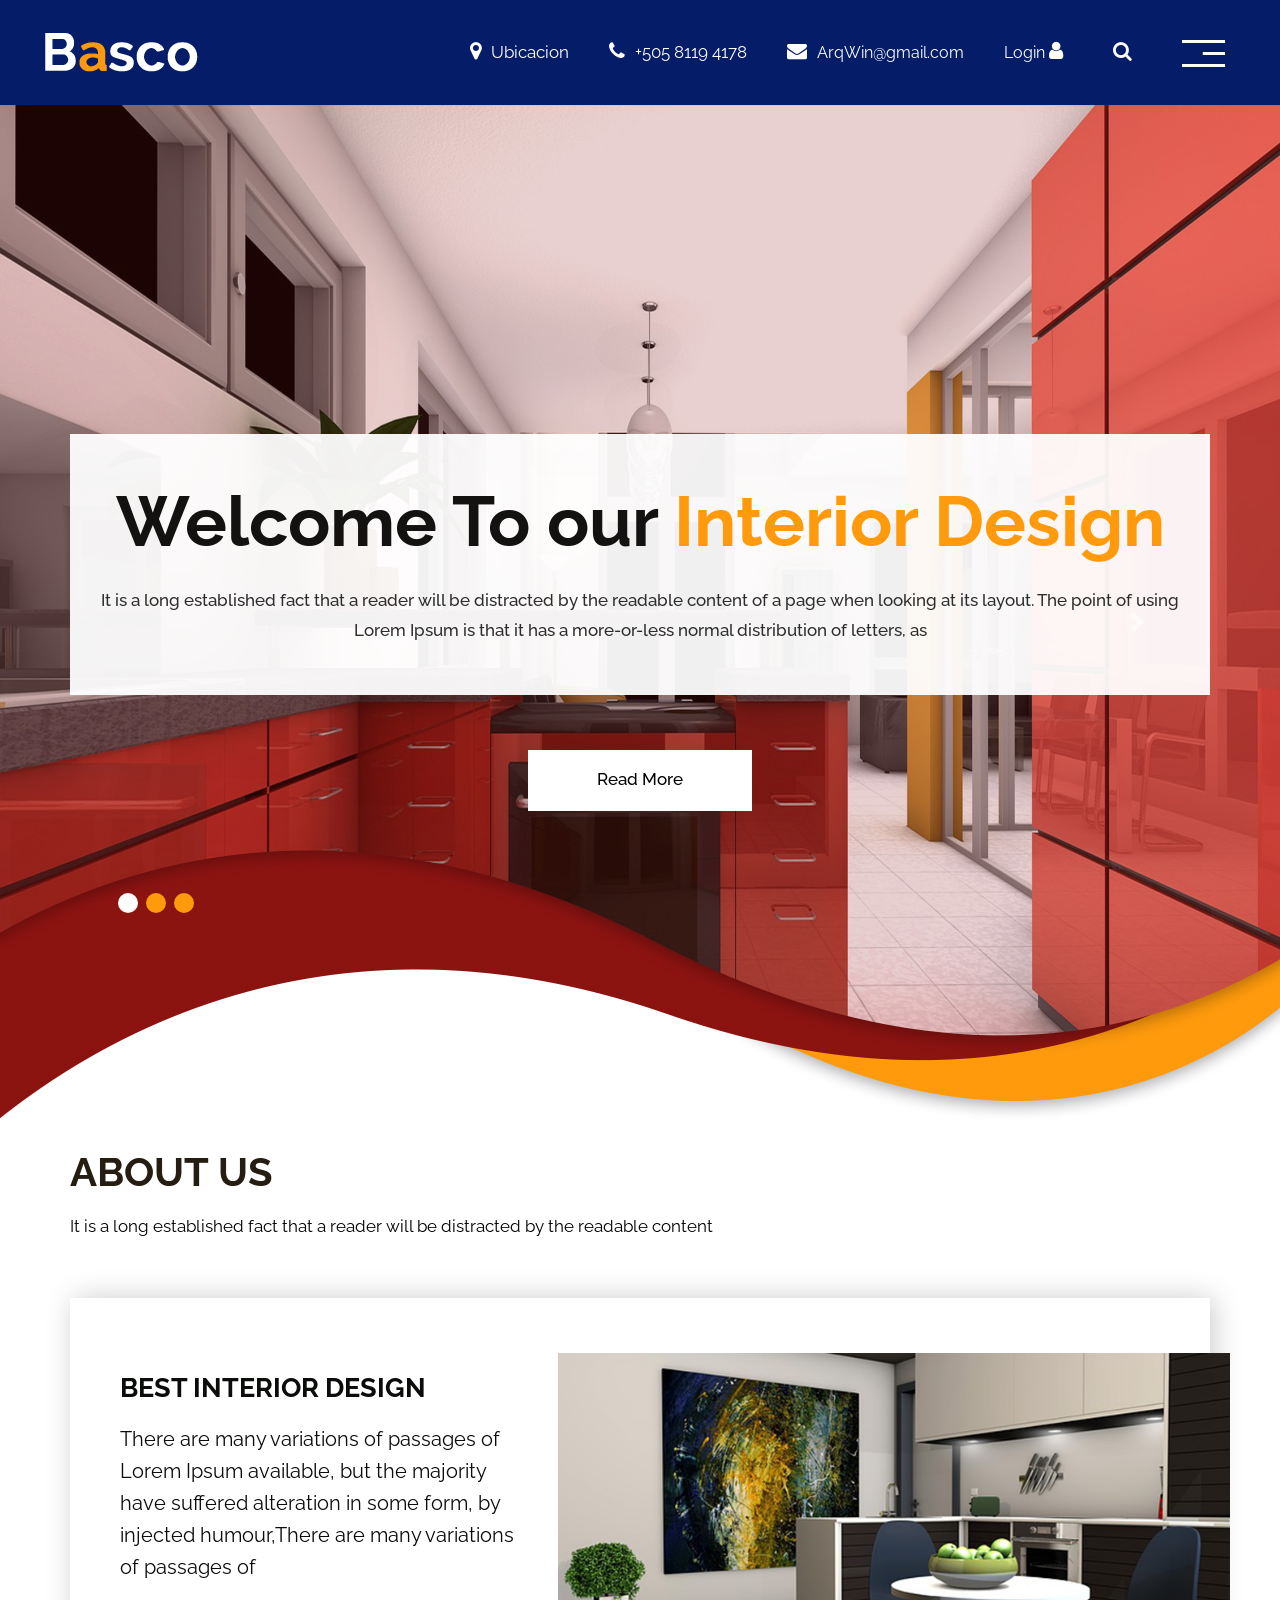
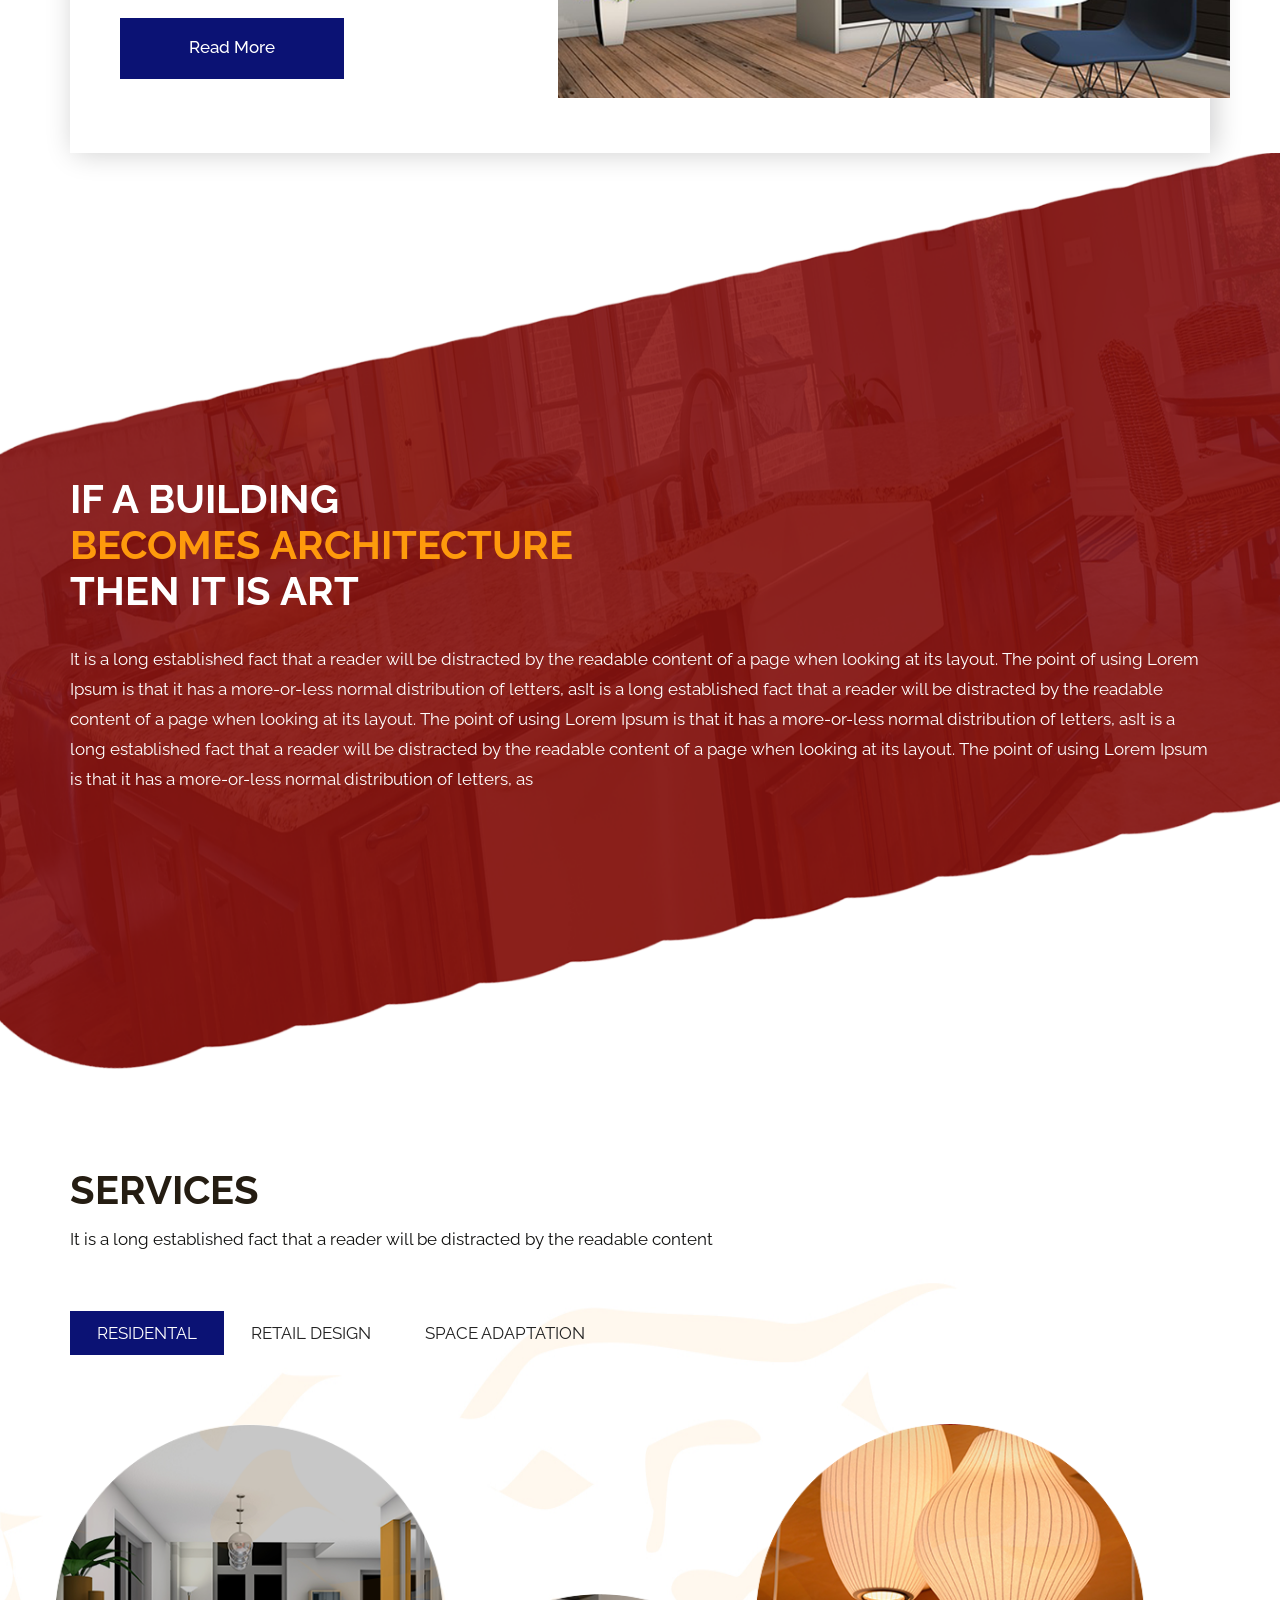
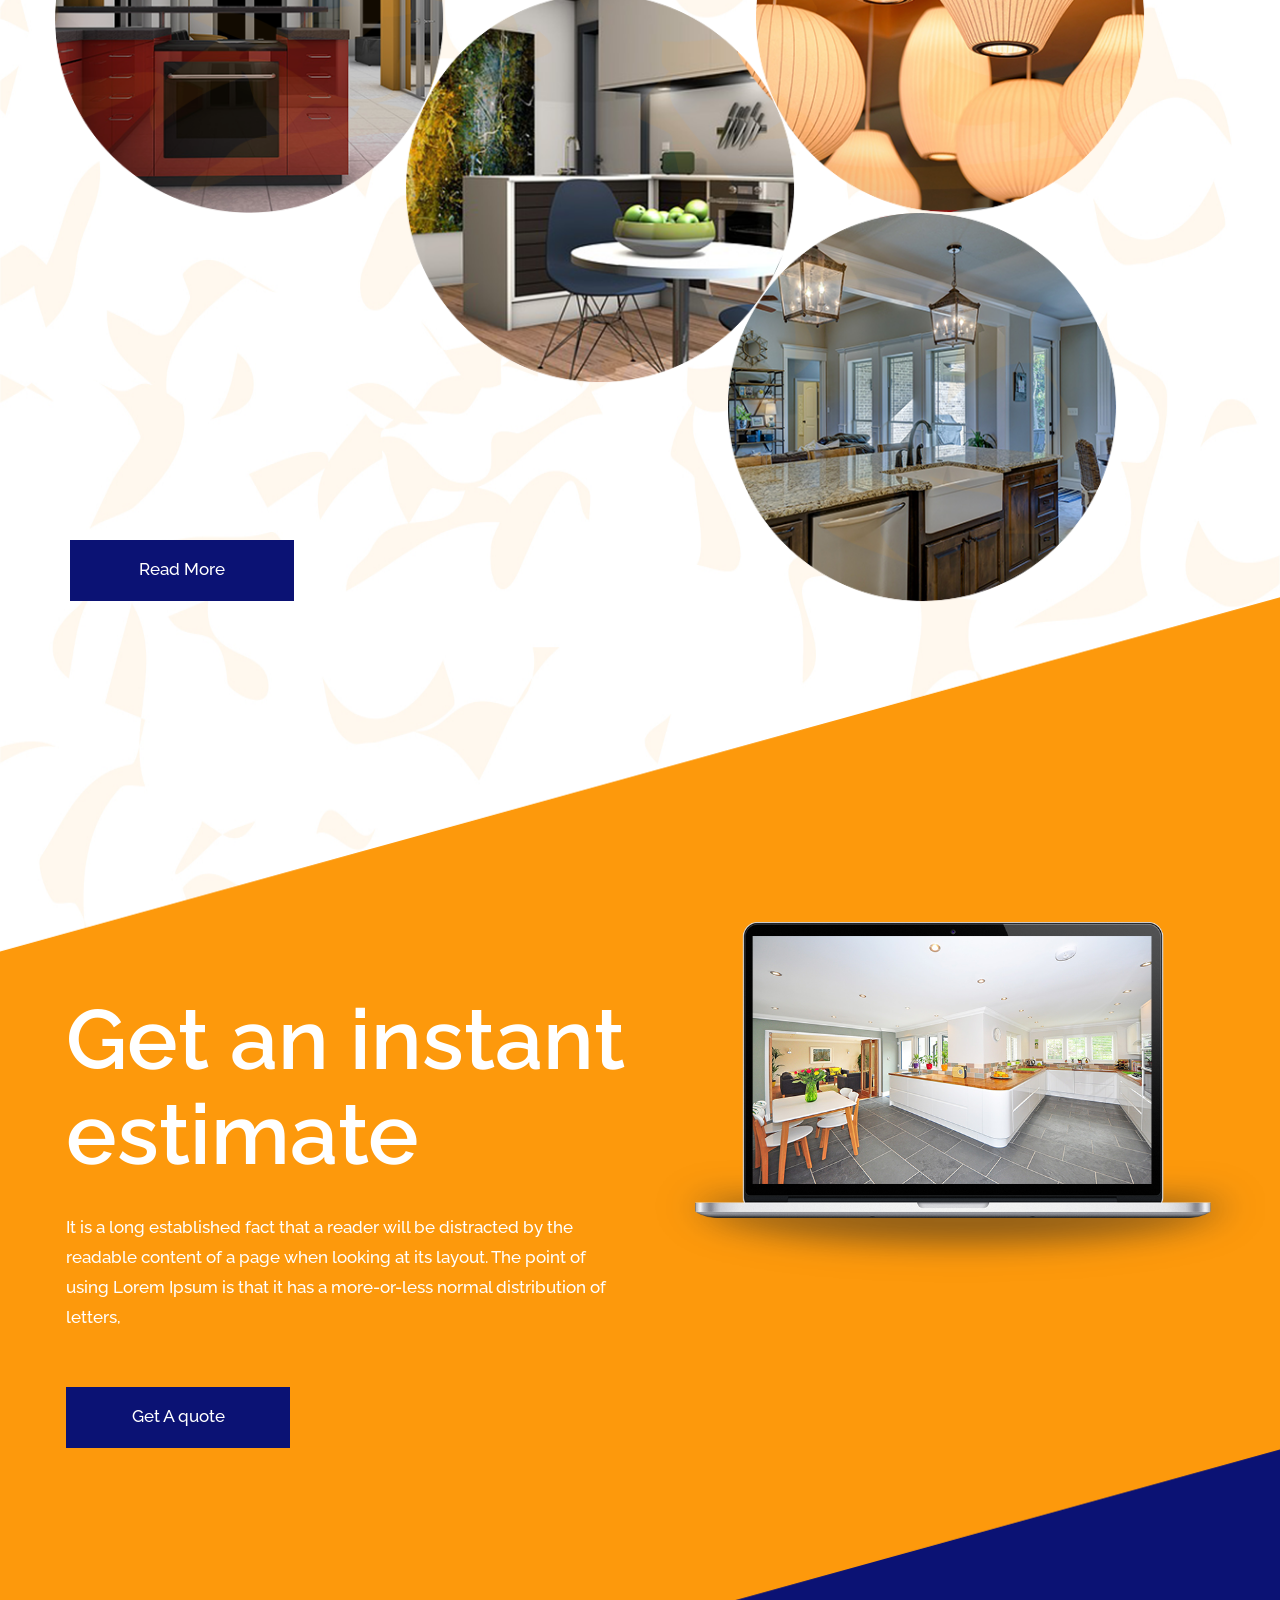
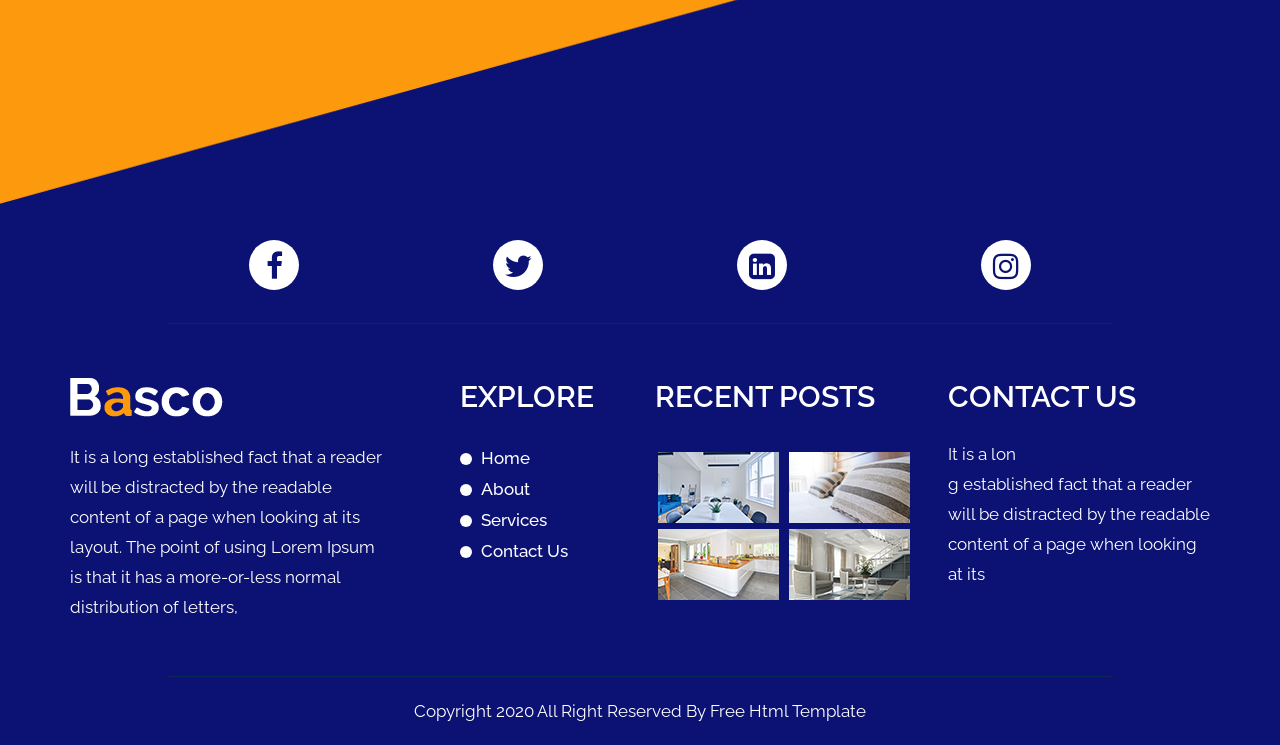
<file: index.html>
<!DOCTYPE html>
<html lang="en">
   <head>
      <!-- basic -->
      <meta charset="utf-8">
      <meta http-equiv="X-UA-Compatible" content="IE=edge">
      <!-- mobile metas -->
      <meta name="viewport" content="width=device-width, initial-scale=1">
      <meta name="viewport" content="initial-scale=1, maximum-scale=1">
      <!-- site metas -->
      <title>ArqWin</title>
      <meta name="keywords" content="">
      <meta name="description" content="">
      <meta name="author" content="">
      <!-- bootstrap css -->
      <link rel="stylesheet" href="css/bootstrap.min.css">
      <!-- style css -->
      <link rel="stylesheet" href="css/style.css">
      <!-- responsive-->
      <link rel="stylesheet" href="css/responsive.css">
      <!-- awesome fontfamily -->
      <link rel="stylesheet" href="https://cdnjs.cloudflare.com/ajax/libs/font-awesome/4.7.0/css/font-awesome.min.css">
      <!--[if lt IE 9]>
      <script src="https://oss.maxcdn.com/html5shiv/3.7.3/html5shiv.min.js"></script>
      <script src="https://oss.maxcdn.com/respond/1.4.2/respond.min.js"></script><![endif]-->
   </head>
   <!-- body -->
   <body class="main-layout">
      <!-- loader  -->
      <div class="loader_bg">
         <div class="loader"><img src="images/loading.gif" alt="" /></div>
      </div>
      <!-- end loader -->
      <div id="mySidepanel" class="sidepanel">
         <a href="javascript:void(0)" class="closebtn" onclick="closeNav()">×</a>
         <a href="index.html">Inicio</a>
         <a href="about.html">Acerca de</a>
         <a href="services.html">Sercicios</a>
         <a href="contact.html">Contacto</a>
      </div>
      <!-- header -->
      <header>
         <!-- header inner -->
         <div class="head-top">
            <div class="container-fluid">
               <div class="row">
                  <div class="col-sm-3">
                     <div class="logo">
                        <a href="index.html"><img src="images/logo_footer.png" /></a>
                     </div>
                  </div>
                  <div class="col-sm-9">
                     <ul class="email text_align_right">
                        <li class="d_none"> <i class="fa fa-map-marker" aria-hidden="true"></i>Ubicacion</a></li>
                        <li class="d_none"><i class="fa fa-phone" aria-hidden="true"></i>+505 8119 4178</a></li>
                        <li class="d_none"> <a href="#"><i class="fa fa-envelope" aria-hidden="true"></i>ArqWin@gmail.com</a></li>
                        <li class="d_none"> <a href="#">Login <i class="fa fa-user" aria-hidden="true"></i></a> </li>
                        <li class="d_none"><i class="fa fa-search" style="cursor: pointer;" aria-hidden="true"></i></li>
                        <li> <button class="openbtn" onclick="openNav()"><img src="images/menu_btn.png"></button></li>
                     </ul>
                  </div>
               </div>
            </div>
         </div>
      </header>
      <!-- end header -->
      <!-- start slider section -->
      <div class=" banner_main">
         <div id="myCarousel" class="carousel slide" data-ride="carousel">
            <ol class="carousel-indicators">
               <li data-target="#myCarousel" data-slide-to="0" class="active"></li>
               <li data-target="#myCarousel" data-slide-to="1"></li>
               <li data-target="#myCarousel" data-slide-to="2"></li>
            </ol>
            <div class="carousel-inner">
               <div class="carousel-item active">
                  <div class="container">
                     <div class="carousel-caption relative">
                        <div class="bg_white">
                           <h1>Welcome To our <span class="yello">Interior Design</span></h1>
                           <p>It is a long established fact that a reader will be distracted by the readable content of a page when looking at its layout. The point of using Lorem Ipsum is that it has a more-or-less normal distribution of letters, as</p>
                        </div>
                        <a class="read_more ban_btn" href="Javascript:void(0)">Read More</a>
                     </div>
                  </div>
               </div>
               <div class="carousel-item">
                  <div class="container">
                     <div class="carousel-caption relative">
                        <div class="bg_white">
                           <h1>Welcome To our <span class="yello">Interior Design</span></h1>
                           <p>It is a long established fact that a reader will be distracted by the readable content of a page when looking at its layout. The point of using Lorem Ipsum is that it has a more-or-less normal distribution of letters, as</p>
                        </div>
                        <a class="read_more ban_btn" href="Javascript:void(0)">Read More</a>
                     </div>
                  </div>
               </div>
               <div class="carousel-item">
                  <div class="container">
                     <div class="carousel-caption relative">
                        <div class="bg_white">
                           <h1>Welcome To our <span class="yello">Interior Design</span></h1>
                           <p>It is a long established fact that a reader will be distracted by the readable content of a page when looking at its layout. The point of using Lorem Ipsum is that it has a more-or-less normal distribution of letters, as</p>
                        </div>
                        <a class="read_more ban_btn" href="Javascript:void(0)">Read More</a>
                     </div>
                  </div>
               </div>
            </div>
            <a class="carousel-control-prev" href="#myCarousel" role="button" data-slide="prev">
            <span class="carousel-control-prev-icon" aria-hidden="true"></span>
            <span class="sr-only">Previous</span>
            </a>
            <a class="carousel-control-next" href="#myCarousel" role="button" data-slide="next">
            <span class="carousel-control-next-icon" aria-hidden="true"></span>
            <span class="sr-only">Next</span>
            </a>
         </div>
      </div>
      <!-- end slider section -->
      <!-- six_box-->
      <div id="about" class="about top_layer">
         <div class="container">
            <div class="row">
               <div class="col-sm-12">
                  <div class="titlepage">
                     <h2>About us</h2>
                     <p>It is a long established fact that a reader will be distracted by the readable content </p>
                  </div>
               </div>
               <div class=" col-sm-12">
                  <div class="about_box">
                     <div class="row d_flex">
                        <div class="col-md-5">
                           <div class="about_box_text">
                              <h3>Best INTERIOR Design</h3>
                              <p>There are many variations of passages of 
                                 Lorem Ipsum available, but the majority 
                                 have suffered alteration in some 
                                 form, by injected humour,There are many 
                                 variations of passages of 
                              </p>
                              <a class="read_more" href="Javascript:void(0)">Read More</a>
                           </div>
                        </div>
                        <div class=" col-md-7  pppp">
                           <div class="about_box_img">
                              <figure><img src="images/about_img.png" alt="#" /></figure>
                           </div>
                        </div>
                     </div>
                  </div>
               </div>
            </div>
         </div>
      </div>
      <!-- end six_box-->
      <!-- building -->
      <div class="building">
         <div class="container">
            <div class="row">
               <div class="col-md-12">
                  <div class="titlepage">
                     <h2>IF A BUILDING <br><span class="yello">BECOMES ARCHITECTURE <br></span> THEN IT IS ART</h2>
                     <p>It is a long established fact that a reader will be distracted by the readable content of a page when looking at its layout. The point of using Lorem Ipsum is that it has a more-or-less normal distribution of letters, asIt is a long established fact that a reader will be distracted by the readable content of a page when looking at its layout. The point of using Lorem Ipsum is that it has a more-or-less normal distribution of letters, asIt is a long established fact that a reader will be distracted by the readable content of a page when looking at its layout. The point of using Lorem Ipsum is that it has a more-or-less normal distribution of letters, as</p>
                  </div>
               </div>
            </div>
         </div>
      </div>
      <!-- end building -->
      <!-- services -->
      <div class="services_main">
         <div class="container">
            <div class="row">
               <div class="col-md-12">
                  <div class="titlepage">
                     <h2>Services</h2>
                     <span>It is a long established fact that a reader will be distracted by the readable content </span>
                  </div>
               </div>
            </div>
            <div class="row">
               <div class="col-sm-12">
                  <ul class="nav nav-tabs md-tabs border_none" id="myTabMD" role="tablist">
                     <li class="nav-item lisertab">
                        <a class="nav-link servi_tab active" id="home-tab-md" data-toggle="tab" href="#home-md" role="tab" aria-controls="home-md"
                           aria-selected="true">RESIDENTAL</a>
                     </li>
                     <li class="nav-item lisertab">
                        <a class="nav-link servi_tab" id="profile-tab-md" data-toggle="tab" href="#profile-md" role="tab" aria-controls="profile-md"
                           aria-selected="false">RETAIL DESIGN</a>
                     </li>
                     <li class="nav-item lisertab">
                        <a class="nav-link servi_tab" id="contact-tab-md" data-toggle="tab" href="#contact-md" role="tab" aria-controls="contact-md"
                           aria-selected="false">SPACE ADAPTATION</a>
                     </li>
                  </ul>
                  <div class="tab-content card back_bg" id="myTabContentMD">
                     <div class="tab-pane fade show active" id="home-md" role="tabpanel" aria-labelledby="home-tab-md">
                        <div class="row">
                           <div class="col-md-4 col-sm-6 padding_0 margin_right20">
                              <div class="services">
                                 <div class="services_img">
                                    <figure><img src="images/service_img1.png" alt="#" />  </figure>
                                    <div class="ho_dist">
                                       <span>Reader will be distracted</span>
                                    </div>
                                 </div>
                              </div>
                           </div>
                           <div class="col-md-4 col-sm-6 padding_0 margin_top70p margin_right20 margin_left20">
                              <div class="services">
                                 <div class="services_img">
                                    <figure><img src="images/service_img2.png" alt="#" />  </figure>
                                    <div class="ho_dist">
                                       <span>Reader will be distracted</span>
                                    </div>
                                 </div>
                              </div>
                           </div>
                           <div class="col-md-4 col-sm-6 padding_0 margin_left20">
                              <div class="services">
                                 <div class="services_img">
                                    <figure><img src="images/service_img3.png" alt="#" />  </figure>
                                    <div class="ho_dist">
                                       <span>Reader will be distracted</span>
                                    </div>
                                 </div>
                              </div>
                           </div>
                           <div class="col-md-4 offset-md-8 col-sm-6 padding_0 margin_top170">
                              <div class="services margin_left60">
                                 <div class="services_img">
                                    <figure><img src="images/service_img4.png" alt="#" />  </figure>
                                    <div class="ho_dist">
                                       <span>Reader will be distracted</span>
                                    </div>
                                 </div>
                              </div>
                           </div>
                           <div class="col-sm-6 margin_top40">
                              <a class="read_more " href="Javascript:void(0)">Read More</a>
                           </div>
                        </div>
                     </div>
                     <div class="tab-pane fade" id="profile-md" role="tabpanel" aria-labelledby="profile-tab-md">
                        <div class="row">
                           <div class="col-md-4 col-sm-6 padding_0 margin_right20">
                              <div class="services">
                                 <div class="services_img">
                                    <figure><img src="images/service_img3.png" alt="#" />  </figure>
                                    <div class="ho_dist">
                                       <span>Reader will be distracted</span>
                                    </div>
                                 </div>
                              </div>
                           </div>
                           <div class="col-md-4 col-sm-6 padding_0 margin_top70p margin_right20 margin_left20">
                              <div class="services">
                                 <div class="services_img">
                                    <figure><img src="images/service_img2.png" alt="#" />  </figure>
                                    <div class="ho_dist">
                                       <span>Reader will be distracted</span>
                                    </div>
                                 </div>
                              </div>
                           </div>
                           <div class="col-md-4 col-sm-6 padding_0 margin_left20">
                              <div class="services">
                                 <div class="services_img">
                                    <figure><img src="images/service_img4.png" alt="#" />  </figure>
                                    <div class="ho_dist">
                                       <span>Reader will be distracted</span>
                                    </div>
                                 </div>
                              </div>
                           </div>
                           <div class="col-md-4 offset-md-8 col-sm-6 padding_0 margin_top170">
                              <div class="services margin_left60">
                                 <div class="services_img">
                                    <figure><img src="images/service_img1.png" alt="#" />  </figure>
                                    <div class="ho_dist">
                                       <span>Reader will be distracted</span>
                                    </div>
                                 </div>
                              </div>
                           </div>
                           <div class="col-sm-6 margin_top40">
                              <a class="read_more " href="Javascript:void(0)">Read More</a>
                           </div>
                        </div>
                     </div>
                     <div class="tab-pane fade" id="contact-md" role="tabpanel" aria-labelledby="contact-tab-md">
                        <div class="row">
                           <div class="col-md-4 col-sm-6 padding_0 margin_right20">
                              <div class="services">
                                 <div class="services_img">
                                    <figure><img src="images/service_img4.png" alt="#" />  </figure>
                                    <div class="ho_dist">
                                       <span>Reader will be distracted</span>
                                    </div>
                                 </div>
                              </div>
                           </div>
                           <div class="col-md-4 col-sm-6 padding_0 margin_top70p margin_right20 margin_left20">
                              <div class="services">
                                 <div class="services_img">
                                    <figure><img src="images/service_img2.png" alt="#" />  </figure>
                                    <div class="ho_dist">
                                       <span>Reader will be distracted</span>
                                    </div>
                                 </div>
                              </div>
                           </div>
                           <div class="col-md-4 col-sm-6 padding_0 margin_left20">
                              <div class="services">
                                 <div class="services_img">
                                    <figure><img src="images/service_img1.png" alt="#" />  </figure>
                                    <div class="ho_dist">
                                       <span>Reader will be distracted</span>
                                    </div>
                                 </div>
                              </div>
                           </div>
                           <div class="col-md-4 offset-md-8 col-sm-6 padding_0 margin_top170">
                              <div class="services margin_left60">
                                 <div class="services_img">
                                    <figure><img src="images/service_img3.png" alt="#" />  </figure>
                                    <div class="ho_dist">
                                       <span>Reader will be distracted</span>
                                    </div>
                                 </div>
                              </div>
                           </div>
                           <div class="col-sm-6 margin_top40">
                              <a class="read_more " href="Javascript:void(0)">Read More</a>
                           </div>
                        </div>
                     </div>
                  </div>
               </div>
            </div>
         </div>
      </div>
      <!-- end services -->
      <!-- instant -->
      <div class="instant">
         <div class="container-fluid">
            <div class="row">
               <div class="col-md-6">
                  <div class="titlepage text_align_left">
                     <h2>Get an instant estimate</h2>
                     <p>It is a long established fact that a reader will be distracted by the readable content of a page when looking at its layout. The point of using Lorem Ipsum is that it has a more-or-less normal distribution of letters,</p>
                     <a class="read_more" href="Javascript:void(0)">Get A quote</a>
                  </div>
               </div>
               <div class="col-md-6">
                  <div class="instant_img">
                     <figure><img src="images/pc.png" alt="#"/></figure>
                  </div>
               </div>
            </div>
         </div>
      </div>
      <!-- end instant -->
      <!-- footer -->
      <footer>
         <div class="footer">
            <div class="container">
               <div class="row">
                  <div class="col-md-10 offset-md-1">
                     <ul class="social_icon text_align_center">
                        <li> <a href="#"><i class="fa fa-facebook-f"></i></a></li>
                        <li> <a href="#"><i class="fa fa-twitter"></i></a></li>
                        <li> <a href="#"><i class="fa fa-linkedin-square" aria-hidden="true"></i></a></li>
                        <li> <a href="#"><i class="fa fa-instagram" aria-hidden="true"></i></a></li>
                     </ul>
                  </div>
                  <div class="col-md-4 col-sm-6">
                     <div class="reader">
                        <a href="index.html"><img src="images/logo_footer.png" alt="#"/></a>
                        <p class="padd_flet40">It is a long established fact that a reader will be distracted by the readable content of a page when looking at its layout. The point of using Lorem Ipsum is that it has a more-or-less normal distribution of letters,</p>
                     </div>
                  </div>
                  <div class="col-md-2 col-sm-6">
                     <div class="reader">
                        <h3>Explore</h3>
                        <ul class="xple_menu">
                           <li><a href="index.html">Home</a></li>
                           <li><a href="about.html">About</a></li>
                           <li><a href="services.html">Services</a></li>
                           <li><a href="contact.html">Contact Us</a></li>
                        </ul>
                     </div>
                  </div>
                  <div class="col-md-3 col-sm-6">
                     <div class="reader">
                        <h3>Recent Posts</h3>
                        <ul class="re_post">
                           <li><img src="images/re_img1.jpg" alt="#"/></li>
                           <li><img src="images/re_img2.jpg" alt="#"/></li>
                           <li><img src="images/re_img3.jpg" alt="#"/></li>
                           <li><img src="images/re_img4.jpg" alt="#"/></li>
                        </ul>
                     </div>
                  </div>
                  <div class="col-md-3 col-sm-6">
                     <div class="reader">
                        <h3>Contact Us</h3>
                        <p>It is a lon <br> g established fact that a reader will be distracted by the readable content of a page when looking at its </p>
                     </div>
                  </div>
               </div>
            </div>
            <div class="copyright text_align_center">
               <div class="container">
                  <div class="row">
                     <div class="col-md-10 offset-md-1">
                        <p>Copyright 2020 All Right Reserved By <a href="https://html.design/"> Free Html Template</a></p>
                     </div>
                  </div>
               </div>
            </div>
         </div>
      </footer>
      <!-- end footer -->
      <!-- Javascript files-->
      <script src="js/jquery.min.js"></script>
      <script src="js/bootstrap.bundle.min.js"></script>
      <script src="js/custom.js"></script>
      <script src="js/jquery-3.0.0.min.js"></script>
   </body>
</html>
</file>
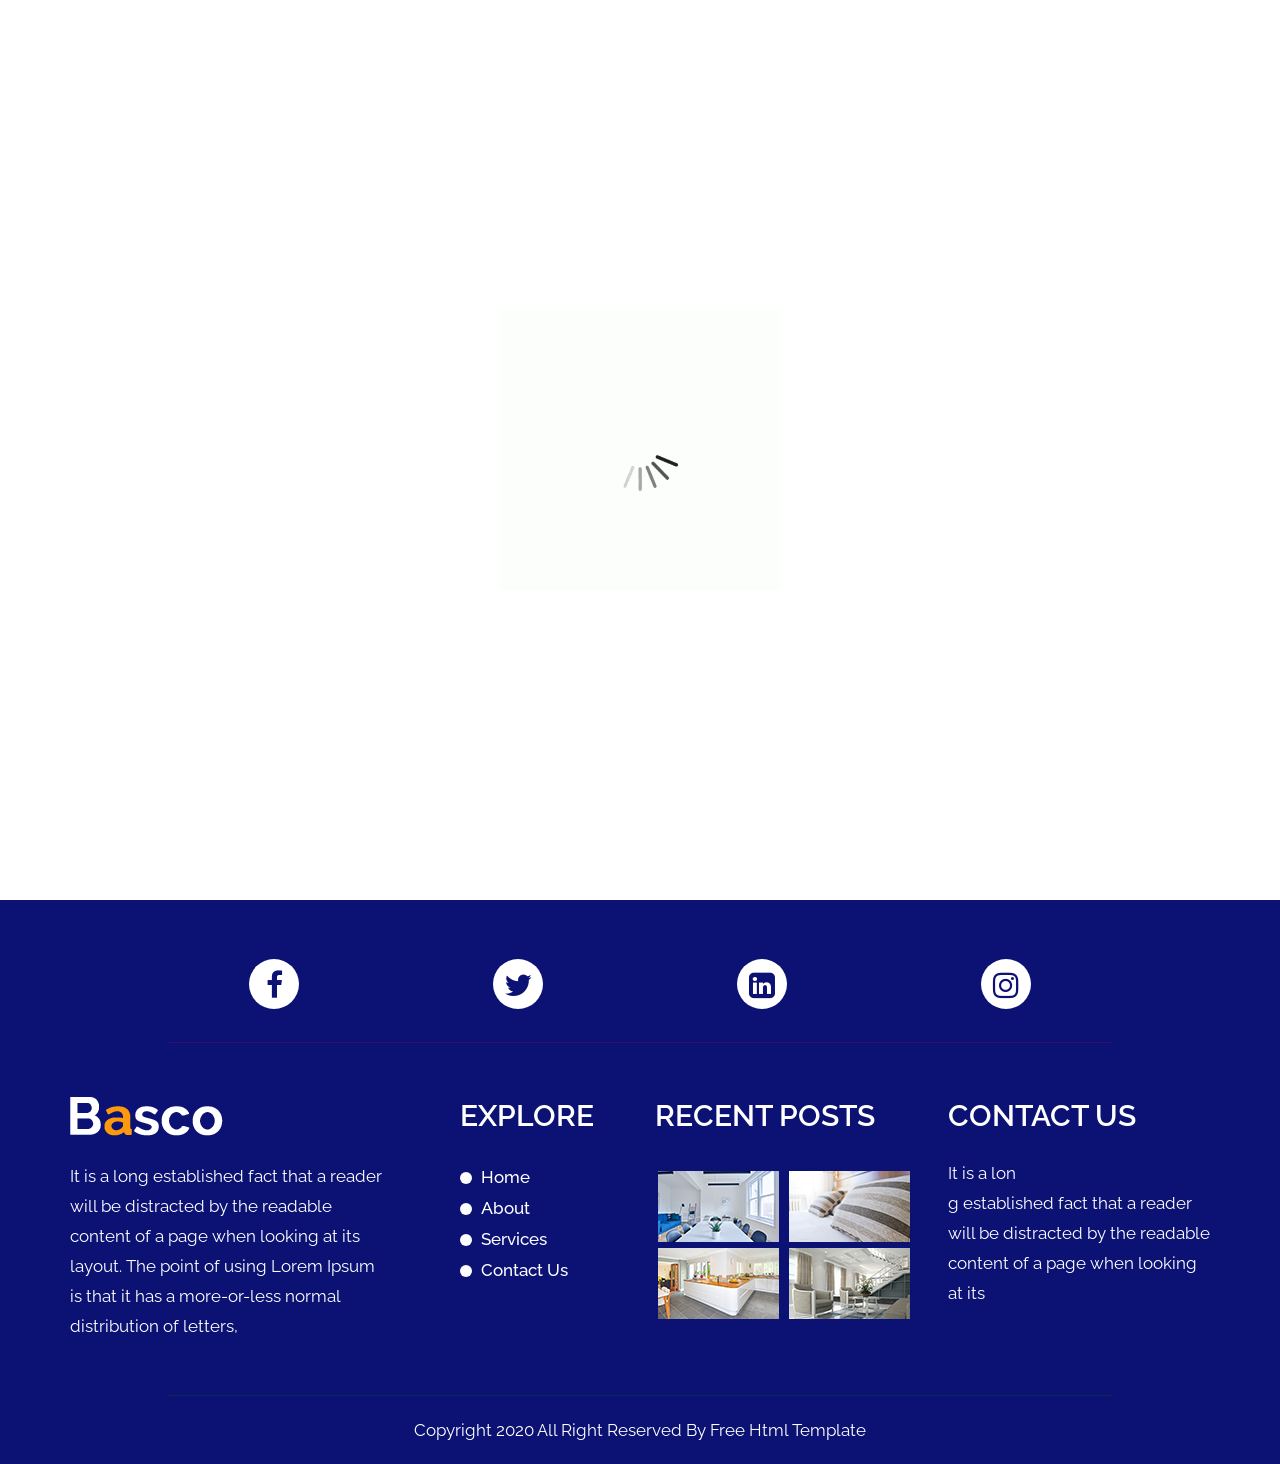
<file: about.html>
<!DOCTYPE html>
<html lang="en">
   <head>
      <!-- basic -->
      <meta charset="utf-8">
      <meta http-equiv="X-UA-Compatible" content="IE=edge">
      <!-- mobile metas -->
      <meta name="viewport" content="width=device-width, initial-scale=1">
      <meta name="viewport" content="initial-scale=1, maximum-scale=1">
      <!-- site metas -->
      <title>basco</title>
      <meta name="keywords" content="">
      <meta name="description" content="">
      <meta name="author" content="">
      <!-- bootstrap css -->
      <link rel="stylesheet" href="css/bootstrap.min.css">
      <!-- style css -->
      <link rel="stylesheet" href="css/style.css">
      <!-- responsive-->
      <link rel="stylesheet" href="css/responsive.css">
      <!-- awesome fontfamily -->
      <link rel="stylesheet" href="https://cdnjs.cloudflare.com/ajax/libs/font-awesome/4.7.0/css/font-awesome.min.css">
      <!--[if lt IE 9]>
      <script src="https://oss.maxcdn.com/html5shiv/3.7.3/html5shiv.min.js"></script>
      <script src="https://oss.maxcdn.com/respond/1.4.2/respond.min.js"></script><![endif]-->
   </head>
   <!-- body -->
   <body class="main-layout inner_page">
      <!-- loader  -->
      <div class="loader_bg">
         <div class="loader"><img src="images/loading.gif" alt="" /></div>
      </div>
      <!-- end loader -->
      <div id="mySidepanel" class="sidepanel">
         <a href="javascript:void(0)" class="closebtn" onclick="closeNav()">×</a>
         <a href="index.html">Home</a>
         <a href="about.html">About</a>
         <a href="services.html">Services</a>
         <a href="contact.html">Contact</a>
      </div>
      <!-- header -->
      <header>
         <!-- header inner -->
         <div class="head-top">
            <div class="container-fluid">
               <div class="row">
                  <div class="col-sm-3">
                     <div class="logo">
                        <a href="index.html"><img src="images/logo_footer.png" /></a>
                     </div>
                  </div>
                  <div class="col-sm-9">
                     <ul class="email text_align_right">
                        <li class="d_none"> <i class="fa fa-map-marker" aria-hidden="true"></i>Location</a></li>
                        <li class="d_none"><i class="fa fa-phone" aria-hidden="true"></i>+71  1234567890</a></li>
                        <li class="d_none"> <a href="#"><i class="fa fa-envelope" aria-hidden="true"></i>demo@gmail.com</a></li>
                        <li class="d_none"> <a href="#">Login <i class="fa fa-user" aria-hidden="true"></i></a> </li>
                        <li class="d_none"><i class="fa fa-search" style="cursor: pointer;" aria-hidden="true"></i></li>
                        <li> <button class="openbtn" onclick="openNav()"><img src="images/menu_btn.png"></button></li>
                     </ul>
                  </div>
               </div>
            </div>
         </div>
      </header>
      <!-- end header -->
    
      <!-- about-->
      <div class="about">
         <div class="container">
            <div class="row">
               <div class="col-sm-12">
                  <div class="titlepage">
                     <h2>About us</h2>
                     <p>It is a long established fact that a reader will be distracted by the readable content </p>
                  </div>
               </div>
               <div class=" col-sm-12">
                  <div class="about_box">
                     <div class="row d_flex">
                        <div class="col-md-5">
                           <div class="about_box_text">
                              <h3>Best INTERIOR Design</h3>
                              <p>There are many variations of passages of 
                                 Lorem Ipsum available, but the majority 
                                 have suffered alteration in some 
                                 form, by injected humour,There are many 
                                 variations of passages of 
                              </p>
                              <a class="read_more" href="Javascript:void(0)">Read More</a>
                           </div>
                        </div>
                        <div class=" col-md-7  pppp">
                           <div class="about_box_img">
                              <figure><img src="images/about_img.png" alt="#" /></figure>
                           </div>
                        </div>
                     </div>
                  </div>
               </div>
            </div>
         </div>
      </div>
      <!-- end about-->

      <!-- footer -->
      <footer>
         <div class="footer">
            <div class="container">
               <div class="row">
                  <div class="col-md-10 offset-md-1">
                     <ul class="social_icon text_align_center">
                        <li> <a href="#"><i class="fa fa-facebook-f"></i></a></li>
                        <li> <a href="#"><i class="fa fa-twitter"></i></a></li>
                        <li> <a href="#"><i class="fa fa-linkedin-square" aria-hidden="true"></i></a></li>
                        <li> <a href="#"><i class="fa fa-instagram" aria-hidden="true"></i></a></li>
                     </ul>
                  </div>
                  <div class="col-md-4 col-sm-6">
                     <div class="reader">
                        <a href="index.html"><img src="images/logo_footer.png" alt="#"/></a>
                        <p class="padd_flet40">It is a long established fact that a reader will be distracted by the readable content of a page when looking at its layout. The point of using Lorem Ipsum is that it has a more-or-less normal distribution of letters,</p>
                     </div>
                  </div>
                  <div class="col-md-2 col-sm-6">
                     <div class="reader">
                        <h3>Explore</h3>
                        <ul class="xple_menu">
                           <li><a href="index.html">Home</a></li>
                           <li><a href="about.html">About</a></li>
                           <li><a href="services.html">Services</a></li>
                           <li><a href="contact.html">Contact Us</a></li>
                        </ul>
                     </div>
                  </div>
                  <div class="col-md-3 col-sm-6">
                     <div class="reader">
                        <h3>Recent Posts</h3>
                        <ul class="re_post">
                           <li><img src="images/re_img1.jpg" alt="#"/></li>
                           <li><img src="images/re_img2.jpg" alt="#"/></li>
                           <li><img src="images/re_img3.jpg" alt="#"/></li>
                           <li><img src="images/re_img4.jpg" alt="#"/></li>
                        </ul>
                     </div>
                  </div>
                  <div class="col-md-3 col-sm-6">
                     <div class="reader">
                        <h3>Contact Us</h3>
                        <p>It is a lon <br> g established fact that a reader will be distracted by the readable content of a page when looking at its </p>
                     </div>
                  </div>
               </div>
            </div>
            <div class="copyright text_align_center">
               <div class="container">
                  <div class="row">
                     <div class="col-md-10 offset-md-1">
                        <p>Copyright 2020 All Right Reserved By <a href="https://html.design/"> Free Html Template</a></p>
                     </div>
                  </div>
               </div>
            </div>
         </div>
      </footer>
      <!-- end footer -->
      <!-- Javascript files-->
      <script src="js/jquery.min.js"></script>
      <script src="js/bootstrap.bundle.min.js"></script>
      <script src="js/custom.js"></script>
      <script src="js/jquery-3.0.0.min.js"></script>
   </body>
</html>
</file>
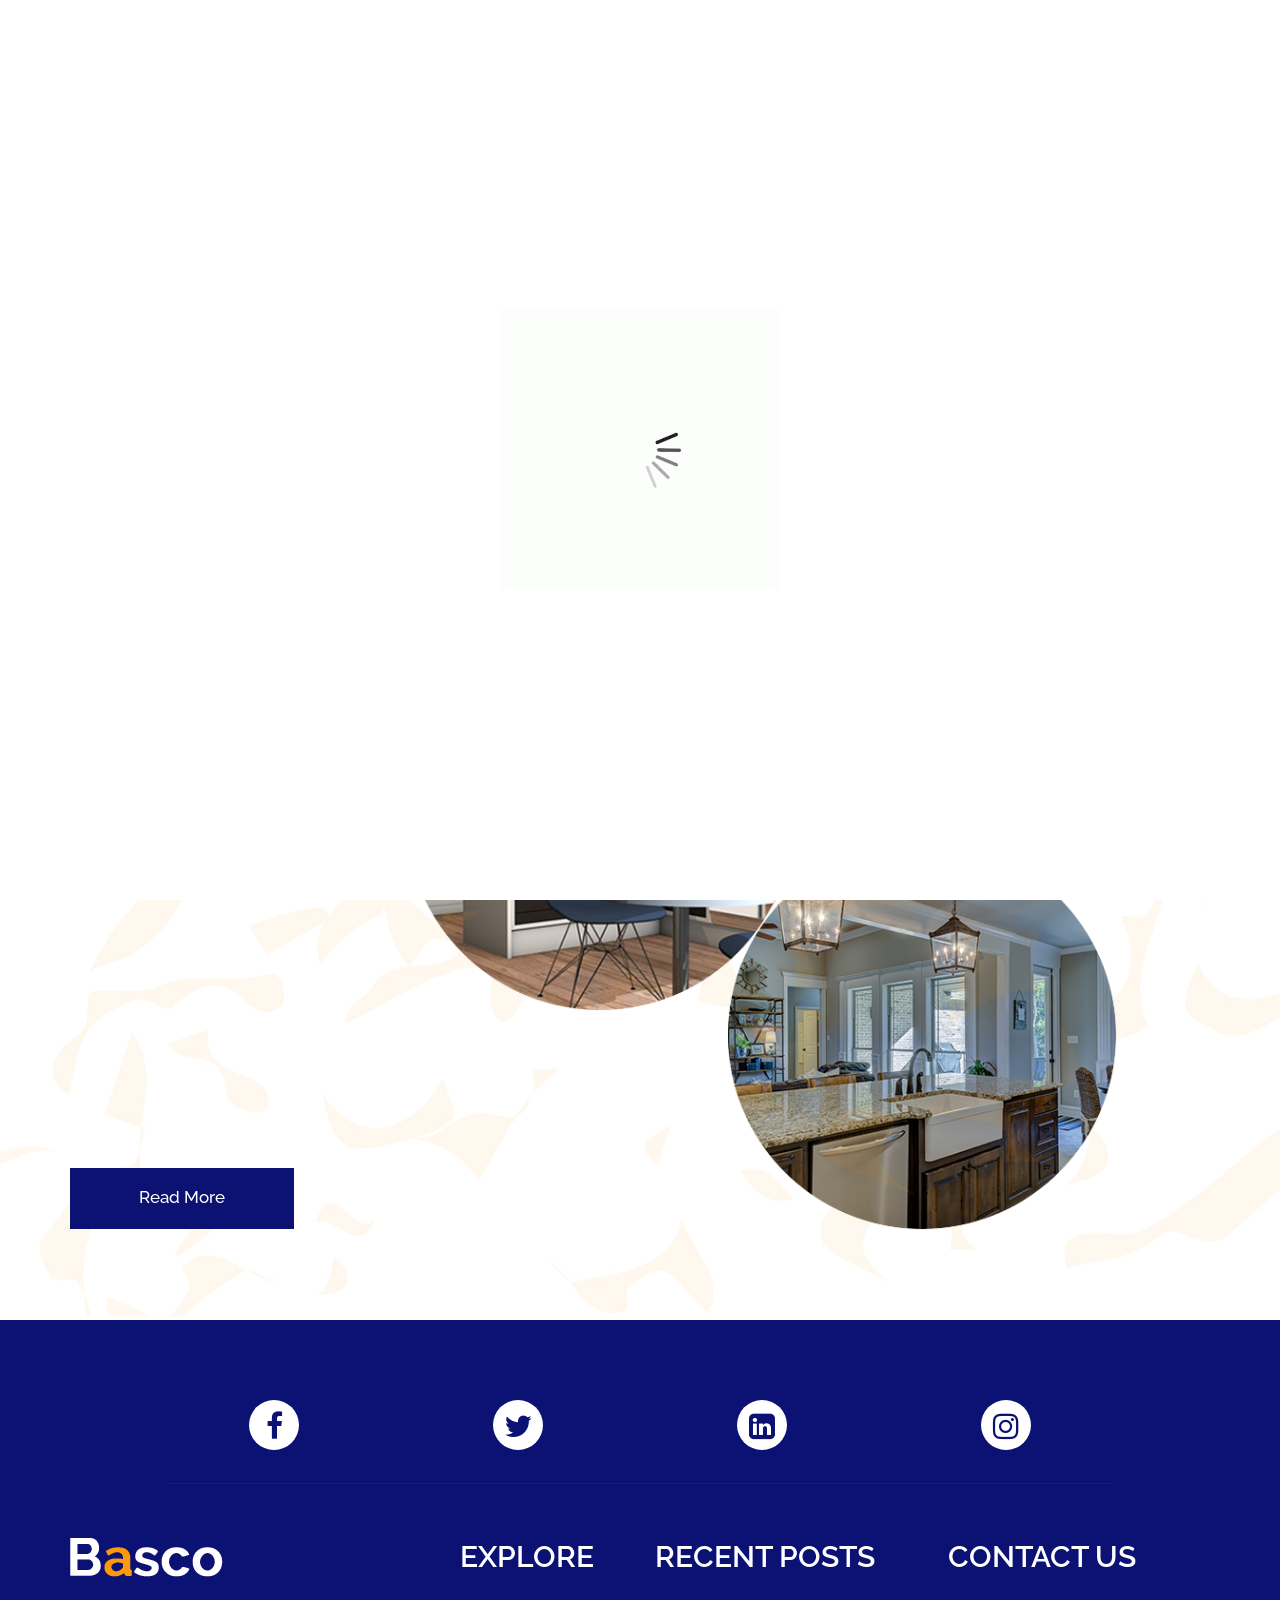
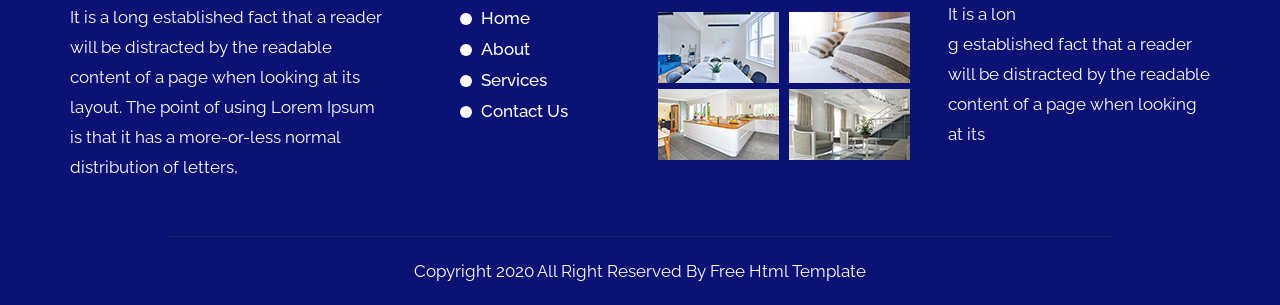
<file: services.html>
<!DOCTYPE html>
<html lang="en">
   <head>
      <!-- basic -->
      <meta charset="utf-8">
      <meta http-equiv="X-UA-Compatible" content="IE=edge">
      <!-- mobile metas -->
      <meta name="viewport" content="width=device-width, initial-scale=1">
      <meta name="viewport" content="initial-scale=1, maximum-scale=1">
      <!-- site metas -->
      <title>basco</title>
      <meta name="keywords" content="">
      <meta name="description" content="">
      <meta name="author" content="">
      <!-- bootstrap css -->
      <link rel="stylesheet" href="css/bootstrap.min.css">
      <!-- style css -->
      <link rel="stylesheet" href="css/style.css">
      <!-- responsive-->
      <link rel="stylesheet" href="css/responsive.css">
      <!-- awesome fontfamily -->
      <link rel="stylesheet" href="https://cdnjs.cloudflare.com/ajax/libs/font-awesome/4.7.0/css/font-awesome.min.css">
      <!--[if lt IE 9]>
      <script src="https://oss.maxcdn.com/html5shiv/3.7.3/html5shiv.min.js"></script>
      <script src="https://oss.maxcdn.com/respond/1.4.2/respond.min.js"></script><![endif]-->
   </head>
   <!-- body -->
   <body class="main-layout inner_page">
      <!-- loader  -->
      <div class="loader_bg">
         <div class="loader"><img src="images/loading.gif" alt="" /></div>
      </div>
      <!-- end loader -->
      <div id="mySidepanel" class="sidepanel">
         <a href="javascript:void(0)" class="closebtn" onclick="closeNav()">×</a>
         <a href="index.html">Home</a>
         <a href="about.html">About</a>
         <a href="services.html">Services</a>
         <a href="contact.html">Contact</a>
      </div>
      <!-- header -->
      <header>
         <!-- header inner -->
         <div class="head-top">
            <div class="container-fluid">
               <div class="row">
                  <div class="col-sm-3">
                     <div class="logo">
                        <a href="index.html"><img src="images/logo_footer.png" /></a>
                     </div>
                  </div>
                  <div class="col-sm-9">
                     <ul class="email text_align_right">
                        <li class="d_none"> <i class="fa fa-map-marker" aria-hidden="true"></i>Location</a></li>
                        <li class="d_none"><i class="fa fa-phone" aria-hidden="true"></i>+71  1234567890</a></li>
                        <li class="d_none"> <a href="#"><i class="fa fa-envelope" aria-hidden="true"></i>demo@gmail.com</a></li>
                        <li class="d_none"> <a href="#">Login <i class="fa fa-user" aria-hidden="true"></i></a> </li>
                        <li class="d_none"><i class="fa fa-search" style="cursor: pointer;" aria-hidden="true"></i></li>
                        <li> <button class="openbtn" onclick="openNav()"><img src="images/menu_btn.png"></button></li>
                     </ul>
                  </div>
               </div>
            </div>
         </div>
      </header>
      <!-- end header -->
     
      <!-- services -->
      <div class="services_main">
         <div class="container">
            <div class="row">
               <div class="col-md-12">
                  <div class="titlepage">
                     <h2>Services</h2>
                     <span>It is a long established fact that a reader will be distracted by the readable content </span>
                  </div>
               </div>
            </div>
            <div class="row">
               <div class="col-sm-12">
                  <ul class="nav nav-tabs md-tabs border_none" id="myTabMD" role="tablist">
                     <li class="nav-item lisertab">
                        <a class="nav-link servi_tab active" id="home-tab-md" data-toggle="tab" href="#home-md" role="tab" aria-controls="home-md"
                           aria-selected="true">RESIDENTAL</a>
                     </li>
                     <li class="nav-item lisertab">
                        <a class="nav-link servi_tab" id="profile-tab-md" data-toggle="tab" href="#profile-md" role="tab" aria-controls="profile-md"
                           aria-selected="false">RETAIL DESIGN</a>
                     </li>
                     <li class="nav-item lisertab">
                        <a class="nav-link servi_tab" id="contact-tab-md" data-toggle="tab" href="#contact-md" role="tab" aria-controls="contact-md"
                           aria-selected="false">SPACE ADAPTATION</a>
                     </li>
                  </ul>
                  <div class="tab-content card back_bg" id="myTabContentMD">
                     <div class="tab-pane fade show active" id="home-md" role="tabpanel" aria-labelledby="home-tab-md">
                        <div class="row">
                           <div class="col-md-4 col-sm-6 padding_0 margin_right20">
                              <div class="services">
                                 <div class="services_img">
                                    <figure><img src="images/service_img1.png" alt="#" />  </figure>
                                    <div class="ho_dist">
                                       <span>Reader will be distracted</span>
                                    </div>
                                 </div>
                              </div>
                           </div>
                           <div class="col-md-4 col-sm-6 padding_0 margin_top70p margin_right20 margin_left20">
                              <div class="services">
                                 <div class="services_img">
                                    <figure><img src="images/service_img2.png" alt="#" />  </figure>
                                    <div class="ho_dist">
                                       <span>Reader will be distracted</span>
                                    </div>
                                 </div>
                              </div>
                           </div>
                           <div class="col-md-4 col-sm-6 padding_0 margin_left20">
                              <div class="services">
                                 <div class="services_img">
                                    <figure><img src="images/service_img3.png" alt="#" />  </figure>
                                    <div class="ho_dist">
                                       <span>Reader will be distracted</span>
                                    </div>
                                 </div>
                              </div>
                           </div>
                           <div class="col-md-4 offset-md-8 col-sm-6 padding_0 margin_top170">
                              <div class="services margin_left60">
                                 <div class="services_img">
                                    <figure><img src="images/service_img4.png" alt="#" />  </figure>
                                    <div class="ho_dist">
                                       <span>Reader will be distracted</span>
                                    </div>
                                 </div>
                              </div>
                           </div>
                           <div class="col-sm-6 margin_top40">
                              <a class="read_more " href="Javascript:void(0)">Read More</a>
                           </div>
                        </div>
                     </div>
                     <div class="tab-pane fade" id="profile-md" role="tabpanel" aria-labelledby="profile-tab-md">
                        <div class="row">
                           <div class="col-md-4 col-sm-6 padding_0 margin_right20">
                              <div class="services">
                                 <div class="services_img">
                                    <figure><img src="images/service_img3.png" alt="#" />  </figure>
                                    <div class="ho_dist">
                                       <span>Reader will be distracted</span>
                                    </div>
                                 </div>
                              </div>
                           </div>
                           <div class="col-md-4 col-sm-6 padding_0 margin_top70p margin_right20 margin_left20">
                              <div class="services">
                                 <div class="services_img">
                                    <figure><img src="images/service_img2.png" alt="#" />  </figure>
                                    <div class="ho_dist">
                                       <span>Reader will be distracted</span>
                                    </div>
                                 </div>
                              </div>
                           </div>
                           <div class="col-md-4 col-sm-6 padding_0 margin_left20">
                              <div class="services">
                                 <div class="services_img">
                                    <figure><img src="images/service_img4.png" alt="#" />  </figure>
                                    <div class="ho_dist">
                                       <span>Reader will be distracted</span>
                                    </div>
                                 </div>
                              </div>
                           </div>
                           <div class="col-md-4 offset-md-8 col-sm-6 padding_0 margin_top170">
                              <div class="services margin_left60">
                                 <div class="services_img">
                                    <figure><img src="images/service_img1.png" alt="#" />  </figure>
                                    <div class="ho_dist">
                                       <span>Reader will be distracted</span>
                                    </div>
                                 </div>
                              </div>
                           </div>
                           <div class="col-sm-6 margin_top40">
                              <a class="read_more " href="Javascript:void(0)">Read More</a>
                           </div>
                        </div>
                     </div>
                     <div class="tab-pane fade" id="contact-md" role="tabpanel" aria-labelledby="contact-tab-md">
                        <div class="row">
                           <div class="col-md-4 col-sm-6 padding_0 margin_right20">
                              <div class="services">
                                 <div class="services_img">
                                    <figure><img src="images/service_img4.png" alt="#" />  </figure>
                                    <div class="ho_dist">
                                       <span>Reader will be distracted</span>
                                    </div>
                                 </div>
                              </div>
                           </div>
                           <div class="col-md-4 col-sm-6 padding_0 margin_top70p margin_right20 margin_left20">
                              <div class="services">
                                 <div class="services_img">
                                    <figure><img src="images/service_img2.png" alt="#" />  </figure>
                                    <div class="ho_dist">
                                       <span>Reader will be distracted</span>
                                    </div>
                                 </div>
                              </div>
                           </div>
                           <div class="col-md-4 col-sm-6 padding_0 margin_left20">
                              <div class="services">
                                 <div class="services_img">
                                    <figure><img src="images/service_img1.png" alt="#" />  </figure>
                                    <div class="ho_dist">
                                       <span>Reader will be distracted</span>
                                    </div>
                                 </div>
                              </div>
                           </div>
                           <div class="col-md-4 offset-md-8 col-sm-6 padding_0 margin_top170">
                              <div class="services margin_left60">
                                 <div class="services_img">
                                    <figure><img src="images/service_img3.png" alt="#" />  </figure>
                                    <div class="ho_dist">
                                       <span>Reader will be distracted</span>
                                    </div>
                                 </div>
                              </div>
                           </div>
                           <div class="col-sm-6 margin_top40">
                              <a class="read_more " href="Javascript:void(0)">Read More</a>
                           </div>
                        </div>
                     </div>
                  </div>
               </div>
            </div>
         </div>
      </div>
      <!-- end services -->
      <!-- footer -->
      <footer>
         <div class="footer">
            <div class="container">
               <div class="row">
                  <div class="col-md-10 offset-md-1">
                     <ul class="social_icon text_align_center">
                        <li> <a href="#"><i class="fa fa-facebook-f"></i></a></li>
                        <li> <a href="#"><i class="fa fa-twitter"></i></a></li>
                        <li> <a href="#"><i class="fa fa-linkedin-square" aria-hidden="true"></i></a></li>
                        <li> <a href="#"><i class="fa fa-instagram" aria-hidden="true"></i></a></li>
                     </ul>
                  </div>
                  <div class="col-md-4 col-sm-6">
                     <div class="reader">
                        <a href="index.html"><img src="images/logo_footer.png" alt="#"/></a>
                        <p class="padd_flet40">It is a long established fact that a reader will be distracted by the readable content of a page when looking at its layout. The point of using Lorem Ipsum is that it has a more-or-less normal distribution of letters,</p>
                     </div>
                  </div>
                  <div class="col-md-2 col-sm-6">
                     <div class="reader">
                        <h3>Explore</h3>
                        <ul class="xple_menu">
                           <li><a href="index.html">Home</a></li>
                           <li><a href="about.html">About</a></li>
                           <li><a href="services.html">Services</a></li>
                           <li><a href="contact.html">Contact Us</a></li>
                        </ul>
                     </div>
                  </div>
                  <div class="col-md-3 col-sm-6">
                     <div class="reader">
                        <h3>Recent Posts</h3>
                        <ul class="re_post">
                           <li><img src="images/re_img1.jpg" alt="#"/></li>
                           <li><img src="images/re_img2.jpg" alt="#"/></li>
                           <li><img src="images/re_img3.jpg" alt="#"/></li>
                           <li><img src="images/re_img4.jpg" alt="#"/></li>
                        </ul>
                     </div>
                  </div>
                  <div class="col-md-3 col-sm-6">
                     <div class="reader">
                        <h3>Contact Us</h3>
                        <p>It is a lon <br> g established fact that a reader will be distracted by the readable content of a page when looking at its </p>
                     </div>
                  </div>
               </div>
            </div>
            <div class="copyright text_align_center">
               <div class="container">
                  <div class="row">
                     <div class="col-md-10 offset-md-1">
                        <p>Copyright 2020 All Right Reserved By <a href="https://html.design/"> Free Html Template</a></p>
                     </div>
                  </div>
               </div>
            </div>
         </div>
      </footer>
      <!-- end footer -->
      <!-- Javascript files-->
      <script src="js/jquery.min.js"></script>
      <script src="js/bootstrap.bundle.min.js"></script>
      <script src="js/custom.js"></script>
      <script src="js/jquery-3.0.0.min.js"></script>
   </body>
</html>
</file>
<file: css/style.css>
/*--------------------------------------------------------------------- File Name: style.css ---------------------------------------------------------------------*/


/*--------------------------------------------------------------------- import Fonts ---------------------------------------------------------------------*/

@import url('https://fonts.googleapis.com/css?family=Rajdhani:300,400,500,600,700');
@import url('https://fonts.googleapis.com/css?family=Poppins:100,100i,200,200i,300,300i,400,400i,500,500i,600,600i,700,700i,800,800i,900,900i');
@import url('https://fonts.googleapis.com/css?family=Raleway:100,100i,200,200i,300,300i,400,400i,500,500i,600,600i,700,700i,800,800i,900,900i');

/*--------------------------------------------------------------------- import Files ---------------------------------------------------------------------*/

@import url(font-awesome.min.css);
@import url(owl.carousel.min.css);

/*--------------------------------------------------------------------- basic ---------------------------------------------------------------------*/

body {
     color: #666666;
     font-size: 14px;
     font-family: 'Raleway', sans-serif;
     line-height: 1.80857;
     font-weight: normal;
}

html {
     scroll-behavior: smooth;
}

a {
     color: #1f1f1f;
     text-decoration: none !important;
     outline: none !important;
     -webkit-transition: all .3s ease-in-out;
     -moz-transition: all .3s ease-in-out;
     -ms-transition: all .3s ease-in-out;
     -o-transition: all .3s ease-in-out;
     transition: all .3s ease-in-out;
}

h1,
h2,
h3,
h4,
h5,
h6 {
     letter-spacing: 0;
     font-weight: normal;
     position: relative;
     padding: 0;
     font-weight: normal;
     line-height: normal;
     color: #111111;
     margin: 0
}

h1 {
     font-size: 24px
}

h2 {
     font-size: 22px
}

h3 {
     font-size: 18px
}

h4 {
     font-size: 16px
}

h5 {
     font-size: 14px
}

h6 {
     font-size: 13px
}

*,
*::after,
*::before {
     -webkit-box-sizing: border-box;
     -moz-box-sizing: border-box;
     box-sizing: border-box;
}

h1 a,
h2 a,
h3 a,
h4 a,
h5 a,
h6 a {
     color: #212121;
     text-decoration: none!important;
     opacity: 1
}

button:focus {
     outline: none;
}

ul,
li,
ol {
     margin: 0px;
     padding: 0px;
     list-style: none;
}

p {
     margin: 0px;
     padding: 0;
     font-weight: 400;
     font-size: 17px;
     line-height: 28px;
}

a {
     color: #222222;
     text-decoration: none;
     outline: none !important;
}

a,
.btn {
     text-decoration: none !important;
     outline: none !important;
     -webkit-transition: all .3s ease-in-out;
     -moz-transition: all .3s ease-in-out;
     -ms-transition: all .3s ease-in-out;
     -o-transition: all .3s ease-in-out;
     transition: all .3s ease-in-out;
}

img {
     max-width: 100%;
     height: auto;
}

 :focus {
     outline: 0;
}

.btn-custom {
     margin-top: 20px;
     background-color: transparent !important;
     border: 2px solid #ddd;
     padding: 12px 40px;
     font-size: 16px;
}

.lead {
     font-size: 18px;
     line-height: 30px;
     color: #767676;
     margin: 0;
     padding: 0;
}

.form-control:focus {
     border-color: #ffffff !important;
     box-shadow: 0 0 0 .2rem rgba(255, 255, 255, .25);
}

.navbar-form input {
     border: none !important;
}

.badge {
     font-weight: 500;
}

blockquote {
     margin: 20px 0 20px;
     padding: 30px;
}

button {
     border: 0;
     margin: 0;
     padding: 0;
     cursor: pointer;
}

.full {
     width: 100%;
     float: left;
     margin: 0;
     padding: 0;
}

.text_align_center {
     text-align: center;
}

.text_align_left {
     text-align: left;
}

.text_align_right {
     text-align: right;
}

.d_flex {
     display: flex;
     align-items: center;
     flex-wrap: wrap;
}

.container {
     max-width: 1170px;
}


/*---------------------------- preloader area ----------------------------*/

.loader_bg {
     position: fixed;
     z-index: 9999999;
     background: #fff;
     width: 100%;
     height: 100%;
}

.loader {
     height: 100%;
     width: 100%;
     position: absolute;
     left: 0;
     top: 0;
     display: flex;
     justify-content: center;
     align-items: center;
}

.loader img {
     width: 280px;
}


/*--------------------------------------------------------------------- header ---------------------------------------------------------------------*/

header {
     height: 105px;
     background: #051c68;
     width: 100%;
     padding: 33px 30px;
}


/** menu section **/

ul.email {
     padding-top: 4px;
     display: flex;
     align-items: center;
     justify-content: end;
     flex-wrap: wrap;
}

ul.email li {
     display: inline-block;
     color: #fff;
     padding: 0 20px;
     font-size: 17px;
}

ul.email li:last-child {
     padding-right: 0;
}

ul.email li a {
     font-size: 16px;
}

ul.email li a {
     color: #fff;
}

ul.email li i {
     color: #fff;
     font-size: 20px;
     padding-right: 10px;
}

ul.email li a:hover {
     color: #fe9a0c;
}

ul.email li img {
     padding-right: 10px;
}

.sidepanel {
     width: 0;
     position: fixed;
     z-index: 9999999;
     height: 100%;
     top: 0;
     left: 0;
     background-color: #111;
     overflow-x: hidden;
     transition: 0.5s;
     padding-top: 60px;
}

.sidepanel a {
     padding: 8px 8px 8px 32px;
     text-decoration: none;
     font-size: 25px;
     color: #fff;
     display: block;
     transition: 0.3s;
}

.sidepanel a:hover {
     color: #fe9a0c;
}

.sidepanel .closebtn {
     position: absolute;
     top: 0;
     right: 25px;
     font-size: 36px;
}

.openbtn {
     cursor: pointer;
     background-color: transparent;
     color: white;
     border: none;
}


/** banner_main **/

.banner_main {
     background: url(../images/banner1.jpg);
     background-size: 100% 100%;
     background-position: center;
     background-repeat: no-repeat;
     height: 1034px;
     display: flex;
     justify-content: center;
     align-items: center;
}

.carousel-indicators li {
     width: 20px;
     height: 20px;
     border-radius: 11px;
     background-color: #fe9a0c;
     margin: 0px 4px;
     cursor: pointer;
}

.carousel-indicators li.active {
     background-color: #fff;
}

.carousel-indicators {
     top: 122%;
     margin-left: 5%;
     right: inherit;
}

.banner_main {
     position: relative;
}

.relative {
     position: inherit;
     bottom: 0;
     padding: 0;
}

.bg_white {
     background: #fffffff0;
     padding: 45px 20px 50px 20px;
}

.banner_main .bg_white h1 {
     color: #141111;
     font-size: 70px;
     line-height: 84px;
     font-weight: 700;
     padding-bottom: 22px;
}

.banner_main .bg_white p {
     color: #2d2d2d;
     line-height: 30px;
     font-weight: 500;
     padding-bottom: 0px;
}

.banner_main .ban_btn {
     display: block;
     background: #fff;
     color: #000;
     font-size: 17px;
     font-weight: 500;
     margin: 0 auto;
     margin-top: 55px;
}

.ban_btn .carousel-control-next-icon,
.carousel-control-prev-icon {
     display: none;
}


/** about **/

.top_layer {
     position: relative;
}


/* .top_layer::before {
     position: absolute;
     width: 100%;
     height: 260px;
     content: "";
     background: url(../images/croos.png);
     background-size: 100% 100%;
     background-position: center center;
     background-repeat: no-repeat;
     top: -257px;
}*/

.about {
     padding-top: 10px;
}

.about .titlepage p {
     line-height: 24px;
     padding-top: 19px;
     color: #000;
     font-weight: 400;
}

.about_box {
     padding: 20px 0;
     box-shadow: 4px 0 27px rgba(02, 3, 8, 0.20);
}

.about_box_text {
     padding-left: 50px;
}

.about_box_text h3 {
     font-size: 27px;
     text-transform: uppercase;
     font-weight: 700;
     color: #0b0d0a;
     line-height: 30px;
     padding-bottom: 20px;
}

.about_box_text p {
     font-size: 20px;
     line-height: 32px;
     color: #0b0d0a;
     font-weight: 400;
     padding-bottom: 35px;
}

.about_box_img {
     padding: 35px 0;
     margin-right: -60px;
}

.about_box_img figure {
     margin: 0;
}

.about_box_img figure img {
     width: 100%;
}


/** end about **/

.titlepage {
     padding-bottom: 60px;
}

.titlepage h2 {
     font-size: 40px;
     font-weight: 700;
     line-height: 46px;
     color: #251d12;
     text-transform: uppercase;
}

.read_more {
     display: block;
     background: #0b1274;
     color: #fff;
     max-width: 224px;
     height: 61px;
     padding: 14px 0px;
     width: 100%;
     font-size: 17px;
     text-align: center;
     font-weight: 500;
     transition: ease-in all 0.5s;
}

.read_more:hover {
     background: #0c9dfd;
     color: #fff;
     transition: ease-in all 0.5s;
}


/** building **/

.building {
     padding-top: 323px;
     background: url(../images/bg.png);
     background-size: 100% 100%;
     background-position: center center;
     background-repeat: no-repeat;
     padding-bottom: 223px;
}

.building .titlepage h2 {
     color: #fff;
}

.building .titlepage p {
     color: #fff;
     line-height: 30px;
     padding-top: 30px;
     display: block;
}

.yello {
     color: #fe9a0c;
}


/** end building **/


/** services **/

.services_main {
     padding-top: 90px;
     background: url(../images/service_bg.jpg);
     background-size: 100% 100%;
     background-position: center center;
     background-repeat: no-repeat;
     padding-bottom: 350px;
}

.services_main .titlepage {
     padding-bottom: 60px;
}

.services_main .titlepage span {
     color: #0f0f0e;
     font-size: 17px;
     line-height: 23px;
     padding-top: 15px;
     display: block;
}

.lisertab .servi_tab {
     border: inherit;
     border-radius: 0;
     padding: 12px 27px;
     line-height: 20px;
     font-size: 17px;
}

.lisertab .servi_tab.active {
     background: #0b1274;
     color: #fff;
}

.lisertab .servi_tab:focus,
.lisertab .servi_tab:hover {
     background: #0b1274;
     color: #fff;
}

.border_none {
     border: none;
}

.back_bg {
     background: transparent;
     border: inherit;
     padding-top: 70px;
}

.services_main .services_img {
     position: relative;
     margin: 0 auto;
}

.services_main .services_img figure {
     margin: 0;
}

.services_main .services_img figure img {
     width: 100%;
}

.ho_dist {
     position: absolute;
     z-index: 9999;
     top: 0px;
     right: 0;
     bottom: 0;
     left: 0;
     transition: .5s ease;
     background-color: #16388187;
     border-radius: 381px;
     margin: 0 auto;
     opacity: 0;
}

.ho_dist span {
     display: flex;
     align-items: center;
     justify-content: center;
     bottom: 0;
     top: 0;
     position: absolute;
     right: 0;
     left: 0;
     flex-wrap: wrap;
     font-size: 26px;
     color: #fff;
     font-weight: 600;
}

.ho_dist:hover {
     opacity: 1;
}

.padding_0 {
     padding: 0
}

.margin_top70p {
     margin-top: 170px;
}

.margin_left20 {
     margin-left: -20px;
}

.margin_right20 {
     margin-right: -20px;
}

.margin_top170 {
     margin-top: -170px;
}

.margin_left60 {
     margin-left: -108px;
     margin-right: 108px;
}

.margin_top40 {
     margin-top: -62px;
}


/** end services **/


/** instant **/

.instant {
     background: #fd990c;
     position: relative;
}

.instant::before {
     background: url(../images/cr00s.png);
     background-repeat: no-repeat;
     background-size: 100% 100%;
     position: absolute;
     content: "";
     width: 100%;
     height: 363px;
     bottom: -361px;
}

.instant::after {
     background: url(../images/cr00s1.png);
     background-repeat: no-repeat;
     background-size: 100% 100%;
     position: absolute;
     content: "";
     width: 100%;
     height: 363px;
     top: -361px;
     z-index: 1;
}

.instant .titlepage {
     padding-top: 40px;
     max-width: 559px;
     float: right;
     width: 100%;
     padding-bottom: 0;
}

.instant .titlepage h2 {
     font-weight: 600;
     text-transform: none;
     color: #fff;
     font-size: 85px;
     line-height: 95px;
}

.instant .titlepage p {
     color: #fff;
     line-height: 30px;
     font-weight: 500;
     padding: 30px 0 55px 0;
}

.instant .titlepage .read_more:hover {
     background: #fff;
     color: #000;
}

.instant_img {
     margin-top: -30px;
     z-index: 9999;
     position: relative;
}

.instant_img figure {
     margin: 0;
}

.instant_img figure img {
     width: 100%;
}


/** end instant **/


/** footer **/

.footer {
     background: #0b1274;
     padding-top: 362px
}

ul.social_icon {
     padding-top: 30px;
     padding-bottom: 33px;
     border-bottom: #311066 solid 1px;
     margin-bottom: 54px;
}

ul.social_icon li {
     display: inline-block;
     padding-right: 190px;
}

ul.social_icon li:last-child {
     padding-right: 0;
}

ul.social_icon li a {
     background: #fff;
     color: #0b1274;
     width: 50px;
     height: 50px;
     display: inline-block;
     text-align: center;
     line-height: 53px;
     border-radius: 100%;
     font-size: 30px;
     font-weight: bold;
}

ul.social_icon li a:hover {
     background: #0a3077;
     color: #fff;
     transform: rotate(360deg);
     transition: ease-in all 0.7s;
}

.reader p {
     color: #fff;
     padding-top: 25px;
     line-height: 30px;
}

.padd_flet40 {
     padding-right: 40px;
}

.reader h3 {
     color: #fff;
     font-size: 30px;
     text-transform: uppercase;
     font-weight: 600;
     padding-top: 1px;
}

ul.xple_menu {
     padding-top: 29px;
}

ul.xple_menu li a {
     font-size: 17px;
     color: #fff;
     line-height: 31px;
     font-weight: 500;
     position: relative;
     padding-left: 21px;
}

ul.xple_menu li a:hover {
     color: #fd990c;
}

ul.xple_menu li a::before {
     position: absolute;
     content: "";
     background: #fff;
     width: 12px;
     height: 12px;
     border-radius: 20px;
     left: 0;
     top: 5px;
}

ul.re_post {
     padding-top: 35px;
}

ul.re_post li {
     display: inline-block;
     padding: 3px;
}

.copyright p {
     margin-top: 54px;
     color: #fff;
     padding: 20px 0px;
     border-top: #0b2957 solid 1px;
}

.copyright a {
     color: #fff;
}

.copyright a:hover {
     color: #fd990c;
}


/** end footer **/


/*- - ener page css--*/

.inner_page .about {
     padding-bottom: 90px;
     padding-top: 80px;
}

.inner_page .services_main {
     padding-bottom: 90px;
}

.inner_page .footer {
     padding-top: 50px;
}


/** contact **/

.contact {
     padding-top: 90px;
     padding-bottom: 90px;
}

#map {
     height: 100%;
     min-height: 477px;
}

.main_form {
     max-width: 566px;
     float: right;
}

.form-control {
     border-radius: 11px;
     margin-bottom: 20px;
     padding: 0 20px;
     background: transparent;
     border: transparent;
     box-shadow: 4px 0 14px rgba(02, 3, 8, 0.20);
     height: 55px;
}

.form-control:focus {
     box-shadow: inherit;
     background: transparent;
     box-shadow: 4px 0 14px rgba(02, 3, 8, 0.20);
}

.textarea {
     background: transparent;
     box-shadow: 4px 0 14px rgba(02, 3, 8, 0.20);
     border: transparent;
     padding: 0 20px;
     width: 100%;
     height: 176px;
     color: #666666;
     opacity: 1;
     border-radius: 11px;
     padding-top: 25px;
     font-size: 17px;
}

.send {
     margin: 0 auto;
     display: block;
     background: #0b1274;
     color: #fff;
     max-width: 160px;
     padding: 10px 0px;
     width: 100%;
     font-size: 18px;
     margin-top: 20px;
     border-radius: 11px;
}

.send:hover {
     background: #0c9dfd;
     color: #fff;
}

.padddd {
     padding-right: 0;
}


/** end contact **/
</file>
<file: css/responsive.css>
/*--------------------------------------------------------------------- File Name: responsive.css ---------------------------------------------------------------------*/

@media (min-width: 1200px) and (max-width: 1320px) {
    .about_box_img {
        margin-right: -20px;
    }
}

@media (min-width: 992px) and (max-width: 1199px) {
    ul.email li {
        padding: 0 9px;
    }
    .banner_main .bg_white h1 {
        font-size: 60px;
    }
    .carousel-indicators {
        margin-left: 12%;
    }
    .about_box_img {
        margin-right: 35px;
    }
    .about_box_text p {
        font-size: 17px;
        line-height: 26px;
    }
    .margin_left60 {
        margin-left: -80px;
        margin-right: 80px;
    }
    .instant .titlepage h2 {
        font-size: 69px;
        line-height: 83px;
    }
    .reader h3 {
        font-size: 26px;
    }
}

@media (min-width: 768px) and (max-width: 991px) {
    .d_none {
        display: none !important;
    }
    .banner_main .bg_white h1 {
        font-size: 39px;
        line-height: 40px;
    }
    .carousel-indicators {
        margin-left: 13%;
    }
    .about_box_img {
        margin-right: 35px;
    }
    .about_box_text h3 {
        padding-bottom: 2px;
        font-size: 20px;
    }
    .about_box_text p {
        font-size: 17px;
        line-height: 26px;
    }
    .ho_dist span {
        font-size: 18px;
    }
    .margin_left60 {
        margin-left: -32px;
        margin-right: 32px;
    }
    .instant .titlepage h2 {
        font-size: 41px;
        line-height: 50px;
    }
    ul.social_icon li {
        padding-right: 117px;
    }
    .reader h3 {
        font-size: 20px;
    }
    ul.xple_menu li a {
        font-size: 14px;
    }
}

@media (min-width: 576px) and (max-width: 767px) {
    .d_none {
        display: none !important;
    }
    .logo {
        text-align: center;
        display: block;
    }
    .banner_main .bg_white h1 {
        font-size: 30px;
        line-height: 40px;
    }
    .carousel-indicators {
        margin-left: 14%;
    }
    .about_box_img {
        padding: 35px;
        margin-right: 0px;
    }
    .titlepage h2 {
        font-size: 23px;
        line-height: 29px;
    }
    .lisertab .servi_tab {
        padding: 12px 22px;
    }
    .ho_dist span {
        font-size: 18px;
    }
    .padding_0 {
        padding: 15px
    }
    .margin_top70p {
        margin-top: 0px;
    }
    .margin_left20 {
        margin-left: 0px;
    }
    .margin_right20 {
        margin-right: 0px;
    }
    .margin_top170 {
        margin-top: 0px;
    }
    .margin_left60 {
        margin-left: 0px;
        margin-right: 0px;
    }
    .margin_top40 {
        margin-top: 0px;
    }
    .instant .titlepage h2 {
        font-size: 54px;
        line-height: 68px;
    }
    .instant_img {
        margin-top: 30px;
    }
    ul.social_icon li {
        padding-right: 90px;
    }
    .reader p {
        padding-bottom: 20px;
    }
    .main_form {
        padding-bottom: 30px;
    }
    .padddd {
        padding-right: 15px;
    }
}

@media (max-width: 575px) {
    header {
        padding: 33px 10px;
    }
    .d_none {
        display: none !important;
    }
    .logo {
        display: block;
        width: 120px;
        float: left;
    }
    .email {
        margin-top: -32px;
    }
    .banner_main {
        padding-top: 120px;
        display: inherit;
    }
    .banner_main .bg_white h1 {
        font-size: 28px;
        line-height: 44px;
        padding-bottom: 20px;
    }
    .carousel-indicators {
        margin-left: 13%;
    }
    .about_box_text h3 {
        font-size: 21px;
        padding-bottom: 11px;
    }
    .about_box_img {
        padding: 15px;
        margin-right: 0px;
    }
    .about_box_text {
        padding-left: 10px;
    }
    .building {
        background: #540705;
        padding-top: 90px;
        padding-bottom: 40px;
    }
    .titlepage h2 {
        font-size: 23px;
        line-height: 29px;
    }
    .ho_dist span {
        font-size: 18px;
    }
    .padding_0 {
        padding: 15px
    }
    .margin_top70p {
        margin-top: 0px;
    }
    .margin_left20 {
        margin-left: 0px;
    }
    .margin_right20 {
        margin-right: 0px;
    }
    .margin_top170 {
        margin-top: 0px;
    }
    .margin_left60 {
        margin-left: 0px;
        margin-right: 0px;
    }
    .margin_top40 {
        margin-top: 0px;
    }
    .instant .titlepage h2 {
        font-size: 43px;
        line-height: 53px;
    }
    .instant_img {
        margin-top: 30px;
    }
    ul.social_icon li {
        padding-right: 15px;
    }
    .reader h3 {
        padding-top: 30px;
    }
    .main_form {
        padding-bottom: 30px;
    }
    .padddd {
        padding-right: 15px;
    }
}
</file>
